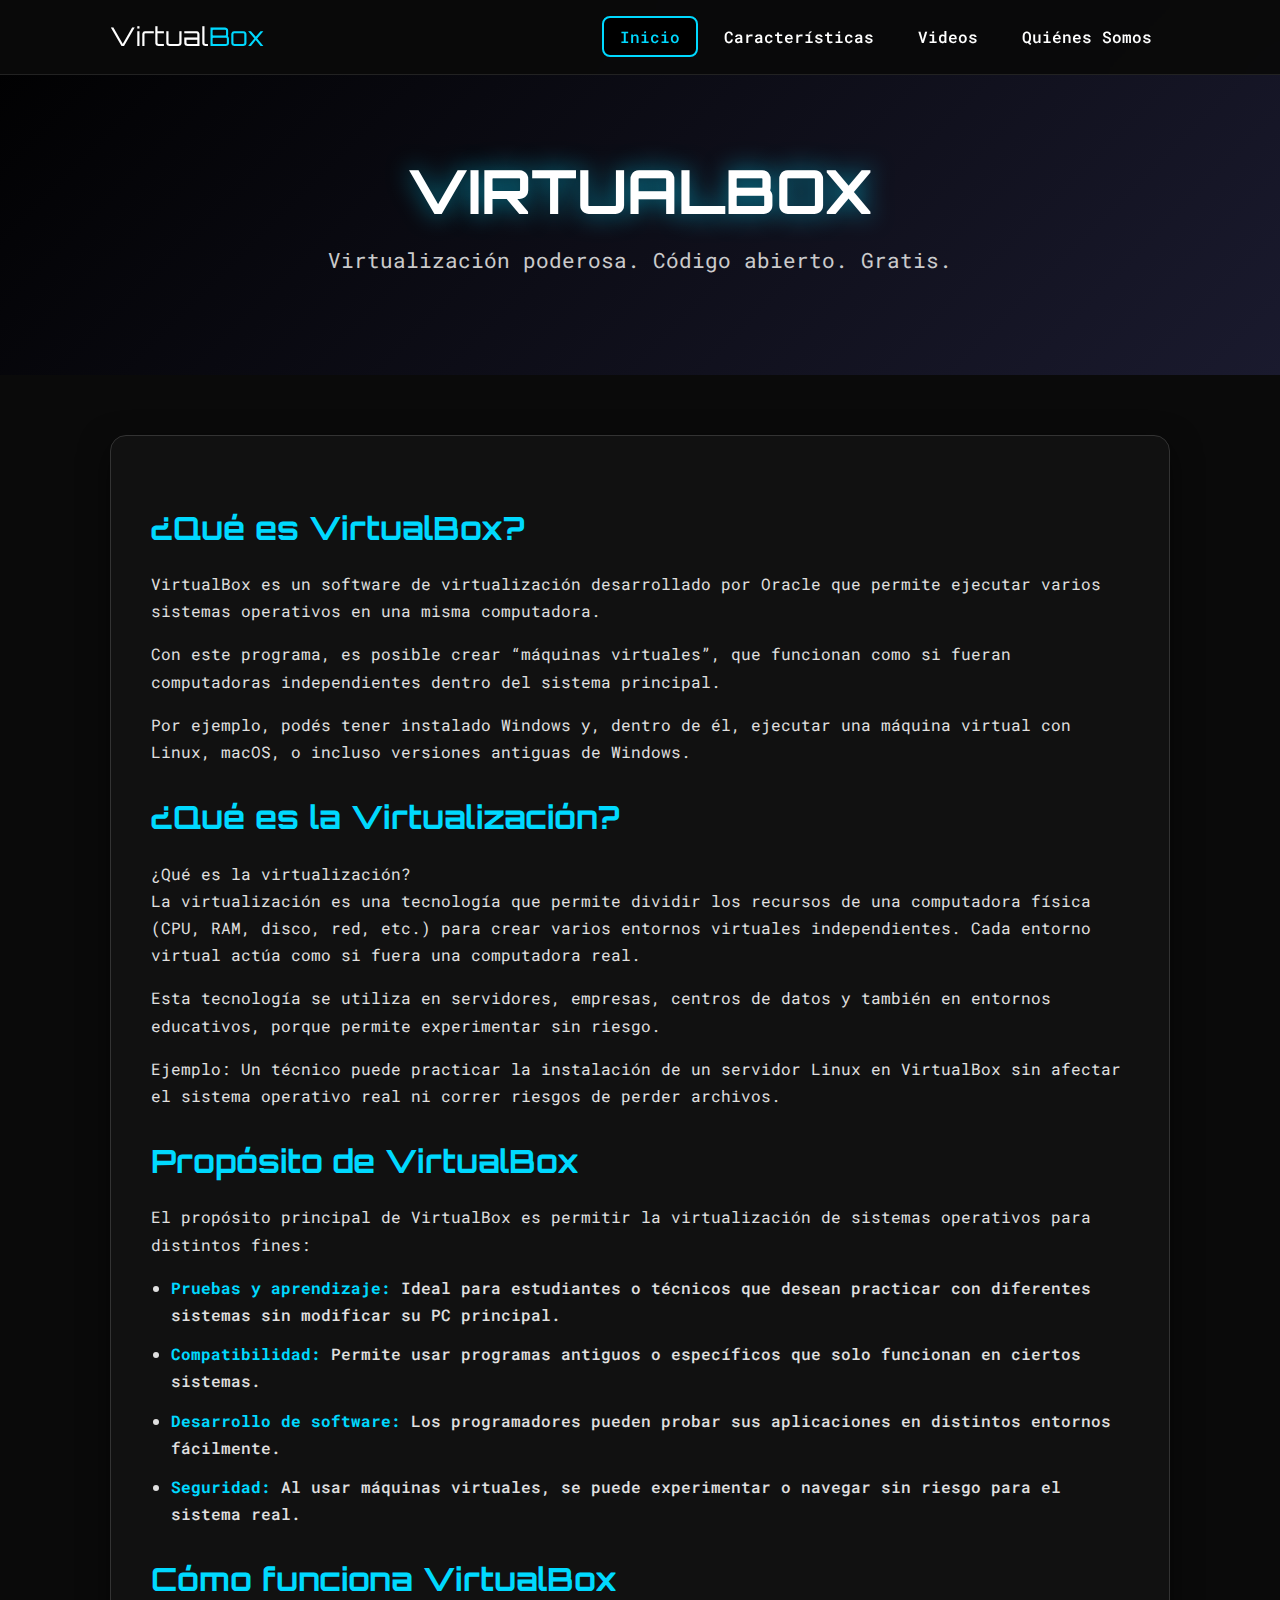
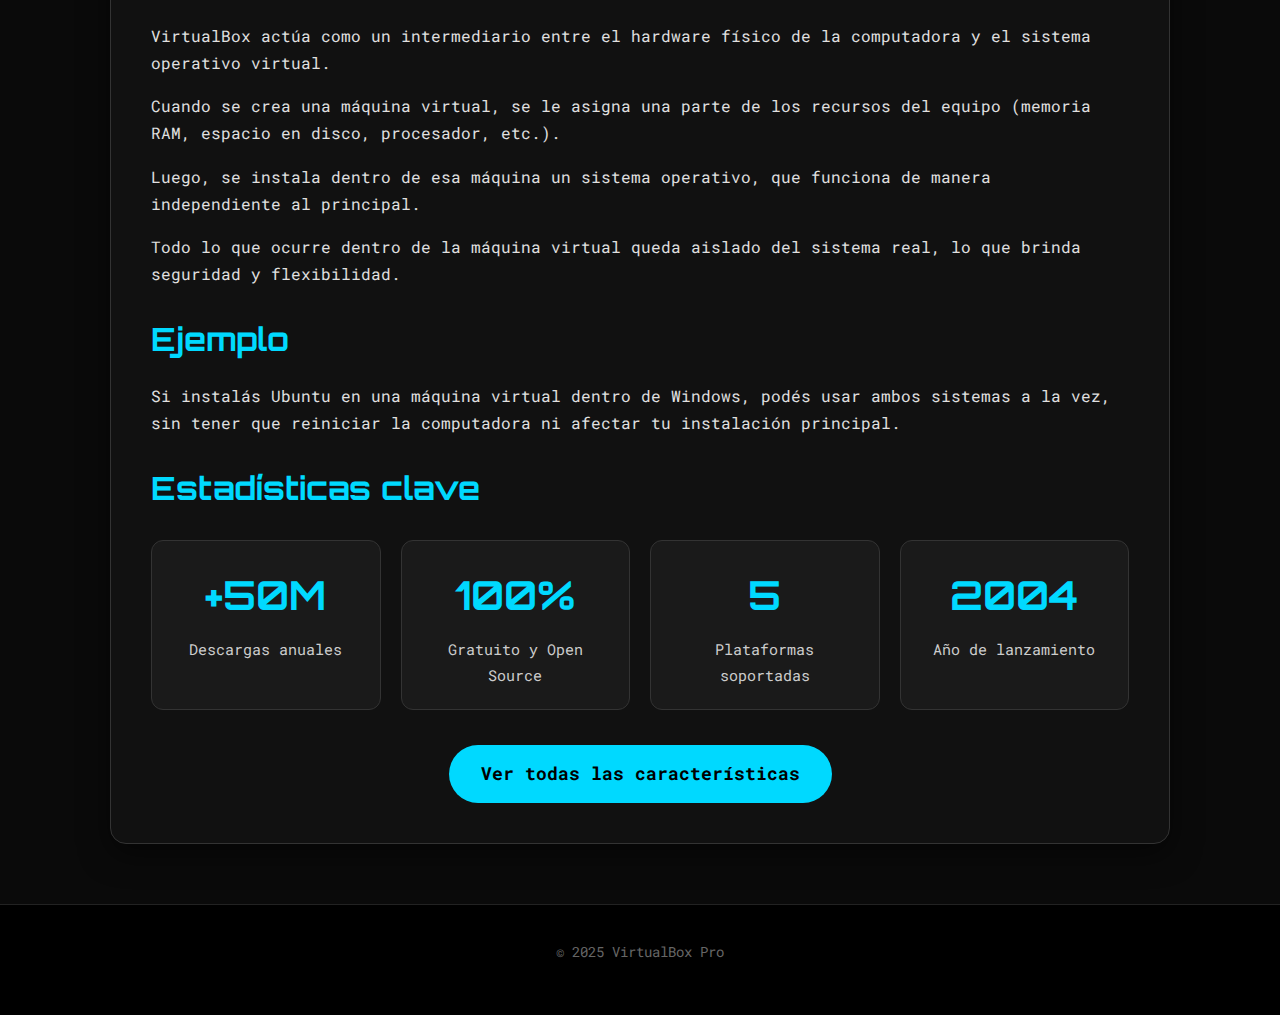
<file: index.html>
<!DOCTYPE html
<html lang="es">
<head>
    <meta charset="UTF-8">
    <meta name="viewport" content="width=device-width, initial-scale=1.0">
    <title>VirtualBox | Inicio</title>
    <link href="https://fonts.googleapis.com/css2?family=Orbitron:wght@500;700&family=Roboto+Mono:wght@300;400&display=swap" rel="stylesheet">
    <link rel="stylesheet" href="Entrada.css">
</head>
<body>

    <!-- NAVEGACIÓN -->
    <nav>
        <div class="nav-container">
            <a href="index.html" class="logo"><span>Virtual</span>Box</a>
            <ul class="nav-links">
                <li><a href="Entrada.html" class="active">Inicio</a></li>
                <li><a href="Caracteristicas.html">Características</a></li>
                <li><a href="videos.html">Videos</a></li>
                <li><a href="Quienes somos.html">Quiénes Somos</a></li>
            </ul>
        </div>
    </nav>

    <!-- HEADER -->
    <header>
        <h1>VIRTUALBOX</h1>
        <p>Virtualización poderosa. Código abierto. Gratis.</p>
    </header>

    <!-- CONTENIDO -->
    <div class="container">
        <section>

            <!-- ¿QUÉ ES VIRTUALBOX? -->
            <h2>¿Qué es VirtualBox?</h2>
            <p>VirtualBox es un software de virtualización desarrollado por Oracle que permite ejecutar varios sistemas operativos en una misma computadora.</p>
            <p>Con este programa, es posible crear “máquinas virtuales”, que funcionan como si fueran computadoras independientes dentro del sistema principal.</p>
            <p>Por ejemplo, podés tener instalado Windows y, dentro de él, ejecutar una máquina virtual con Linux, macOS, o incluso versiones antiguas de Windows.</p>

            <h2>¿Qué es la Virtualización?</h2>
            ¿Qué es la virtualización?
            <p>La virtualización es una tecnología que permite dividir los recursos de una computadora física (CPU, RAM, disco, red, etc.) para crear varios entornos virtuales independientes.
            Cada entorno virtual actúa como si fuera una computadora real.</p>
            <p>Esta tecnología se utiliza en servidores, empresas, centros de datos y también en entornos educativos, porque permite experimentar sin riesgo.</p>
            <p>Ejemplo:
            Un técnico puede practicar la instalación de un servidor Linux en VirtualBox sin afectar el sistema operativo real ni correr riesgos de perder archivos.</p>
            
            <!-- PROPÓSITO -->
            <h2>Propósito de VirtualBox</h2>
            <p>El propósito principal de VirtualBox es permitir la virtualización de sistemas operativos para distintos fines:</p>
            <ul class="purpose-list">
                <li><strong>Pruebas y aprendizaje:</strong> Ideal para estudiantes o técnicos que desean practicar con diferentes sistemas sin modificar su PC principal.</li>
                <li><strong>Compatibilidad:</strong> Permite usar programas antiguos o específicos que solo funcionan en ciertos sistemas.</li>
                <li><strong>Desarrollo de software:</strong> Los programadores pueden probar sus aplicaciones en distintos entornos fácilmente.</li>
                <li><strong>Seguridad:</strong> Al usar máquinas virtuales, se puede experimentar o navegar sin riesgo para el sistema real.</li>
            </ul>

            <!-- CÓMO FUNCIONA -->
            <h2>Cómo funciona VirtualBox</h2>
            <p>VirtualBox actúa como un intermediario entre el hardware físico de la computadora y el sistema operativo virtual.</p>
            <p>Cuando se crea una máquina virtual, se le asigna una parte de los recursos del equipo (memoria RAM, espacio en disco, procesador, etc.).</p>
            <p>Luego, se instala dentro de esa máquina un sistema operativo, que funciona de manera independiente al principal.</p>
            <p>Todo lo que ocurre dentro de la máquina virtual queda aislado del sistema real, lo que brinda seguridad y flexibilidad.</p>

            <h2>Ejemplo</h2>
            <p>Si instalás Ubuntu en una máquina virtual dentro de Windows, podés usar ambos sistemas a la vez, sin tener que reiniciar la computadora ni afectar tu instalación principal.</p>

            <!-- ESTADÍSTICAS (como pediste) -->
            <h2>Estadísticas clave</h2>
            <div class="stats-grid">
                <div class="stat-card">
                    <h3>+50M</h3>
                    <p>Descargas anuales</p>
                </div>
                <div class="stat-card">
                    <h3>100%</h3>
                    <p>Gratuito y Open Source</p>
                </div>
                <div class="stat-card">
                    <h3>5</h3>
                    <p>Plataformas soportadas</p>
                </div>
                <div class="stat-card">
                    <h3>2004</h3>
                    <p>Año de lanzamiento</p>
                </div>
            </div>

            <!-- BOTÓN -->
            <div class="btn-center">
                <a href="Caracteristicas.html" class="btn-primary">Ver todas las características</a>
            </div>

        </section>
    </div>

    <!-- FOOTER -->
    <footer>
        <p>© 2025 VirtualBox Pro</p>
    </footer>

</body>
</html>
</file>
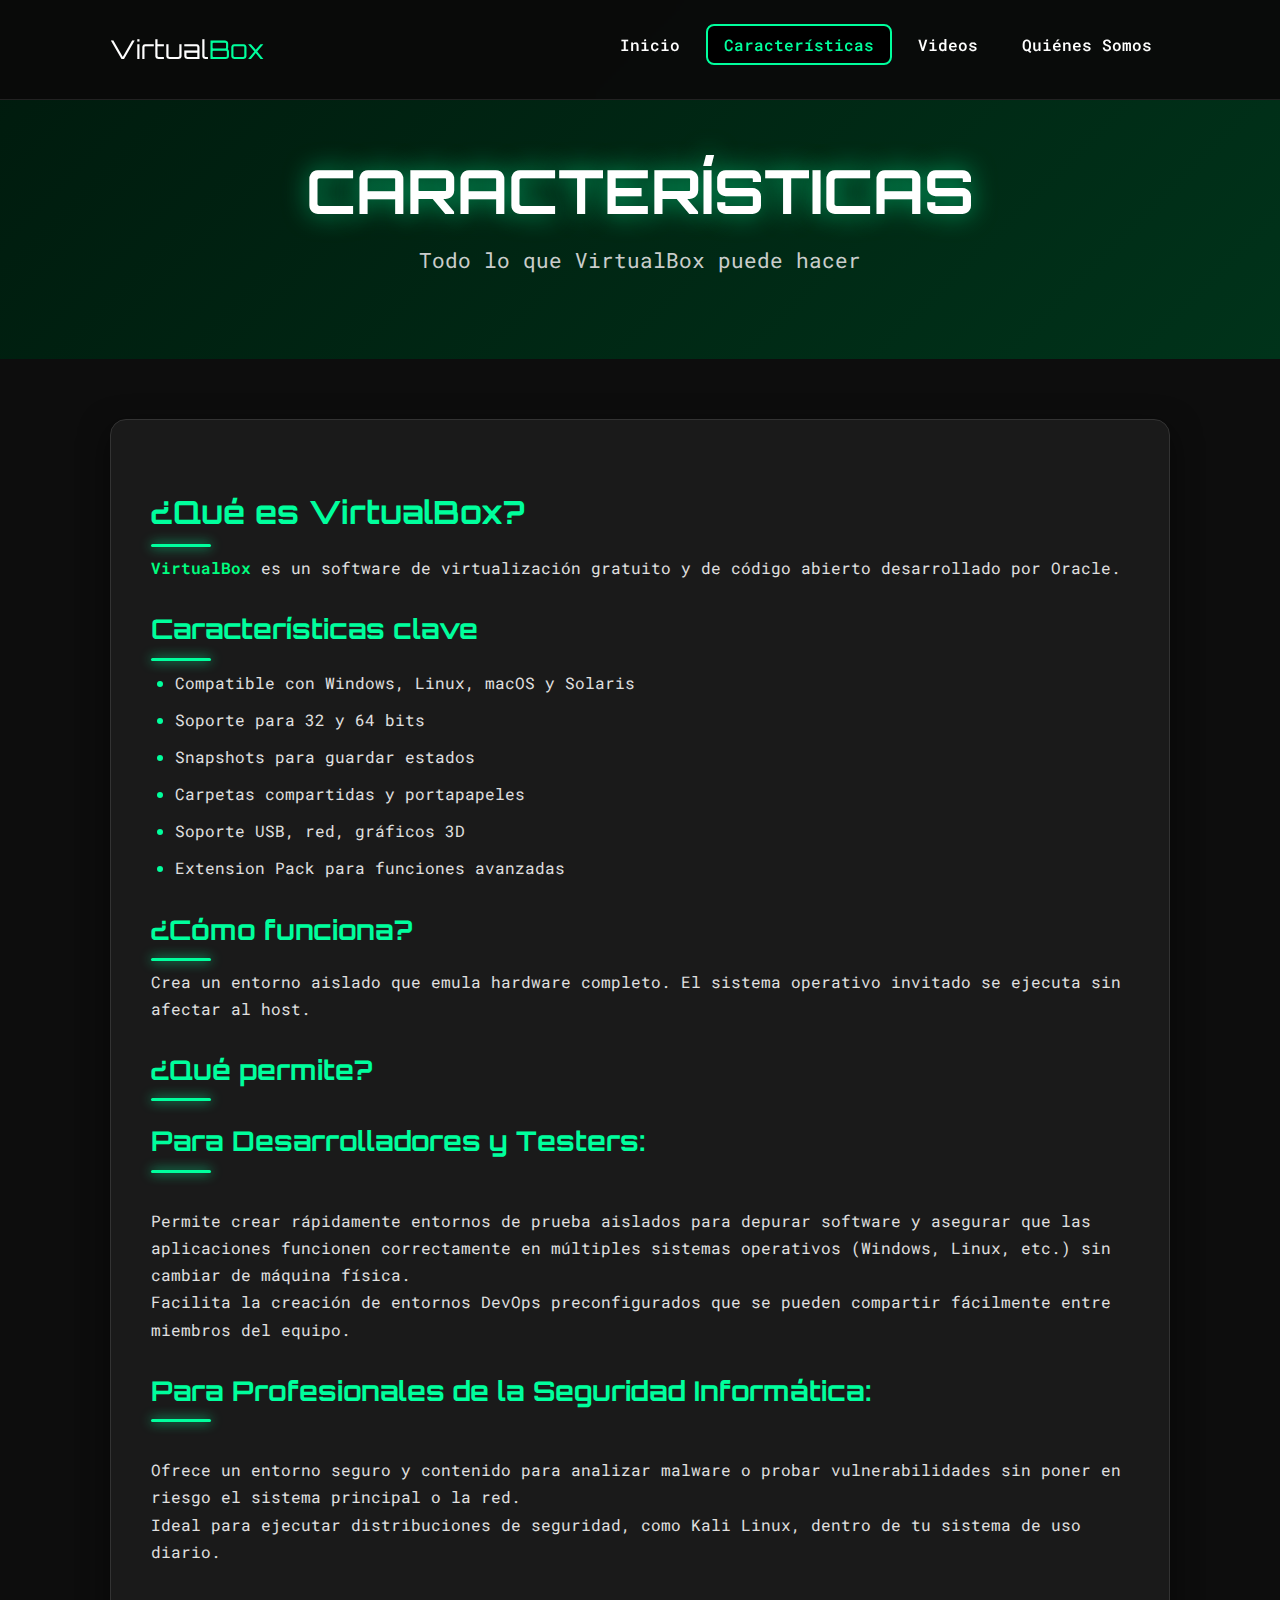
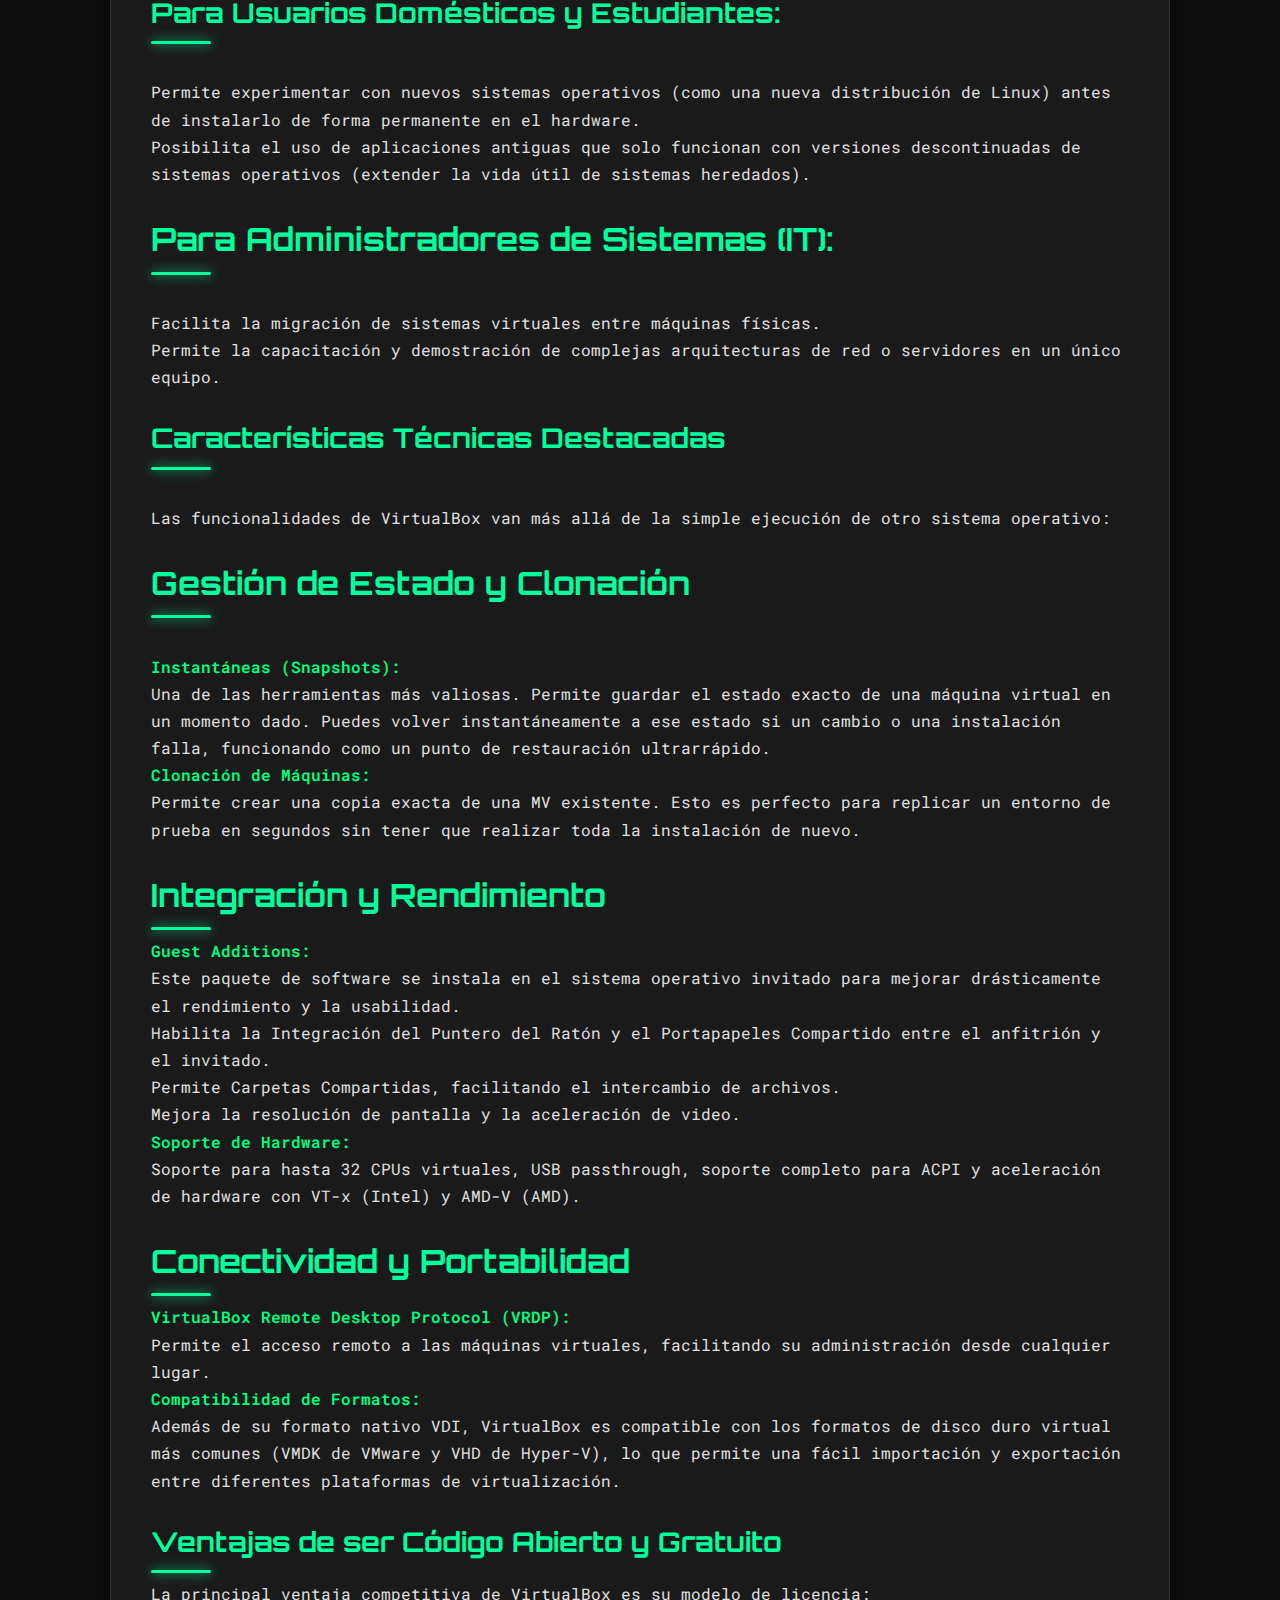
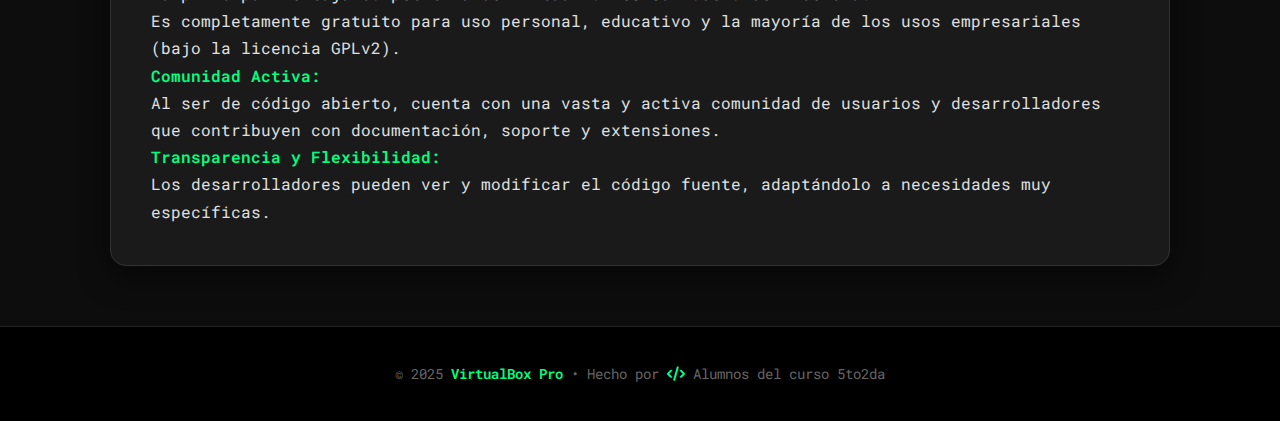
<file: Index.html>
<!DOCTYPE html>
<html lang="es">
<head>
    <meta charset="UTF-8">
    <meta name="viewport" content="width=device-width, initial-scale=1.0">
    <title>VirtualBox | Características</title>
    <link href="https://fonts.googleapis.com/css2?family=Orbitron:wght@500;700&family=Roboto+Mono:wght@300;400&display=swap" rel="stylesheet">
    <link rel="stylesheet" href="https://cdnjs.cloudflare.com/ajax/libs/font-awesome/6.5.0/css/all.min.css">
    <link rel="stylesheet" href="Caracteristicas.css">
</head>
<body>

    <!-- MENÚ CORREGIDO -->
    <nav>
        <div class="nav-container">
            <a href="Entrada.html" class="logo"><span>Virtual</span>Box</a>
            <ul class="nav-links">
                <li><a href="Entrada.html">Inicio</a></li>
                <li><a href="Caracteristicas.html" class="active">Características</a></li>
                <li><a href="Videos.html">Videos</a></li>
                <li><a href="Quienes somos.html">Quiénes Somos</a></li>
            </ul>
        </div>
    </nav>

    <!-- HEADER -->
    <header>
        <h1>CARACTERÍSTICAS</h1>
        <p>Todo lo que VirtualBox puede hacer</p>
    </header>

    <!-- CONTENIDO COMPLETO -->
    <div class="container">
        <section>

            <!-- ¿QUÉ ES? -->
            <h2>¿Qué es VirtualBox?</h2>
            <p><strong>VirtualBox</strong> es un software de virtualización gratuito y de código abierto desarrollado por Oracle.</p>

            <!-- CARACTERÍSTICAS CLAVE -->
            <h3>Características clave</h3>
            <ul>
                <li>Compatible con Windows, Linux, macOS y Solaris</li>
                <li>Soporte para 32 y 64 bits</li>
                <li>Snapshots para guardar estados</li>
                <li>Carpetas compartidas y portapapeles</li>
                <li>Soporte USB, red, gráficos 3D</li>
                <li>Extension Pack para funciones avanzadas</li>
            </ul>

            <!-- ¿CÓMO FUNCIONA? -->
            <h3>¿Cómo funciona?</h3>
            <p>Crea un entorno aislado que emula hardware completo. El sistema operativo invitado se ejecuta sin afectar al host.</p>

            <!-- ¿QUÉ PERMITE? -->
            <h3>¿Qué permite?</h3>

            <h3>Para Desarrolladores y Testers:</h3><br>
            <p>Permite crear rápidamente entornos de prueba aislados para depurar software y asegurar que las aplicaciones funcionen correctamente en múltiples sistemas operativos (Windows, Linux, etc.) sin cambiar de máquina física.</p>
            <p>Facilita la creación de entornos DevOps preconfigurados que se pueden compartir fácilmente entre miembros del equipo.</p>

            <h3>Para Profesionales de la Seguridad Informática:</h3><br>
            <p>Ofrece un entorno seguro y contenido para analizar malware o probar vulnerabilidades sin poner en riesgo el sistema principal o la red.</p>
            <p>Ideal para ejecutar distribuciones de seguridad, como Kali Linux, dentro de tu sistema de uso diario.</p>

            <h3>Para Usuarios Domésticos y Estudiantes:</h3><br>
            <p>Permite experimentar con nuevos sistemas operativos (como una nueva distribución de Linux) antes de instalarlo de forma permanente en el hardware.</p>
            <p>Posibilita el uso de aplicaciones antiguas que solo funcionan con versiones descontinuadas de sistemas operativos (extender la vida útil de sistemas heredados).</p>

            <h2>Para Administradores de Sistemas (IT):</h2><br>
            <p>Facilita la migración de sistemas virtuales entre máquinas físicas.</p>
            <p>Permite la capacitación y demostración de complejas arquitecturas de red o servidores en un único equipo.</p>

            <!-- CARACTERÍSTICAS TÉCNICAS -->
            <h3>Características Técnicas Destacadas</h3><br>
            <p>Las funcionalidades de VirtualBox van más allá de la simple ejecución de otro sistema operativo:</p>

            <h2>Gestión de Estado y Clonación</h2><br>
            <p><strong>Instantáneas (Snapshots):</strong><br> Una de las herramientas más valiosas. Permite guardar el estado exacto de una máquina virtual en un momento dado. Puedes volver instantáneamente a ese estado si un cambio o una instalación falla, funcionando como un punto de restauración ultrarrápido.</p>
            <p><strong>Clonación de Máquinas:</strong><br> Permite crear una copia exacta de una MV existente. Esto es perfecto para replicar un entorno de prueba en segundos sin tener que realizar toda la instalación de nuevo.</p>

            <h2>Integración y Rendimiento</h2>
            <p><strong>Guest Additions:</strong><br> Este paquete de software se instala en el sistema operativo invitado para mejorar drásticamente el rendimiento y la usabilidad.</p>
            <p>Habilita la Integración del Puntero del Ratón y el Portapapeles Compartido entre el anfitrión y el invitado.</p>
            <p>Permite Carpetas Compartidas, facilitando el intercambio de archivos.</p>
            <p>Mejora la resolución de pantalla y la aceleración de video.</p>
            <p><strong>Soporte de Hardware:</strong><br> Soporte para hasta 32 CPUs virtuales, USB passthrough, soporte completo para ACPI y aceleración de hardware con VT-x (Intel) y AMD-V (AMD).</p>

            <h2>Conectividad y Portabilidad</h2>
            <p><strong>VirtualBox Remote Desktop Protocol (VRDP):</strong><br> Permite el acceso remoto a las máquinas virtuales, facilitando su administración desde cualquier lugar.</p>
            <p><strong>Compatibilidad de Formatos:</strong><br> Además de su formato nativo VDI, VirtualBox es compatible con los formatos de disco duro virtual más comunes (VMDK de VMware y VHD de Hyper-V), lo que permite una fácil importación y exportación entre diferentes plataformas de virtualización.</p>

            <!-- VENTAJAS -->
            <h3>Ventajas de ser Código Abierto y Gratuito</h3>
            <p>La principal ventaja competitiva de VirtualBox es su modelo de licencia:</p>
            <p>Es completamente gratuito para uso personal, educativo y la mayoría de los usos empresariales (bajo la licencia GPLv2).</p>
            <p><strong>Comunidad Activa:</strong><br> Al ser de código abierto, cuenta con una vasta y activa comunidad de usuarios y desarrolladores que contribuyen con documentación, soporte y extensiones.</p>
            <p><strong>Transparencia y Flexibilidad:</strong><br> Los desarrolladores pueden ver y modificar el código fuente, adaptándolo a necesidades muy específicas.</p>

        </section>
    </div>

    <!-- FOOTER -->
    <footer>
        <p>© 2025 <strong>VirtualBox Pro</strong> • Hecho por <i class="fas fa-code" style="color: var(--accent);"></i> Alumnos del curso 5to2da</p>
    </footer>

</body>
</html>
</file>
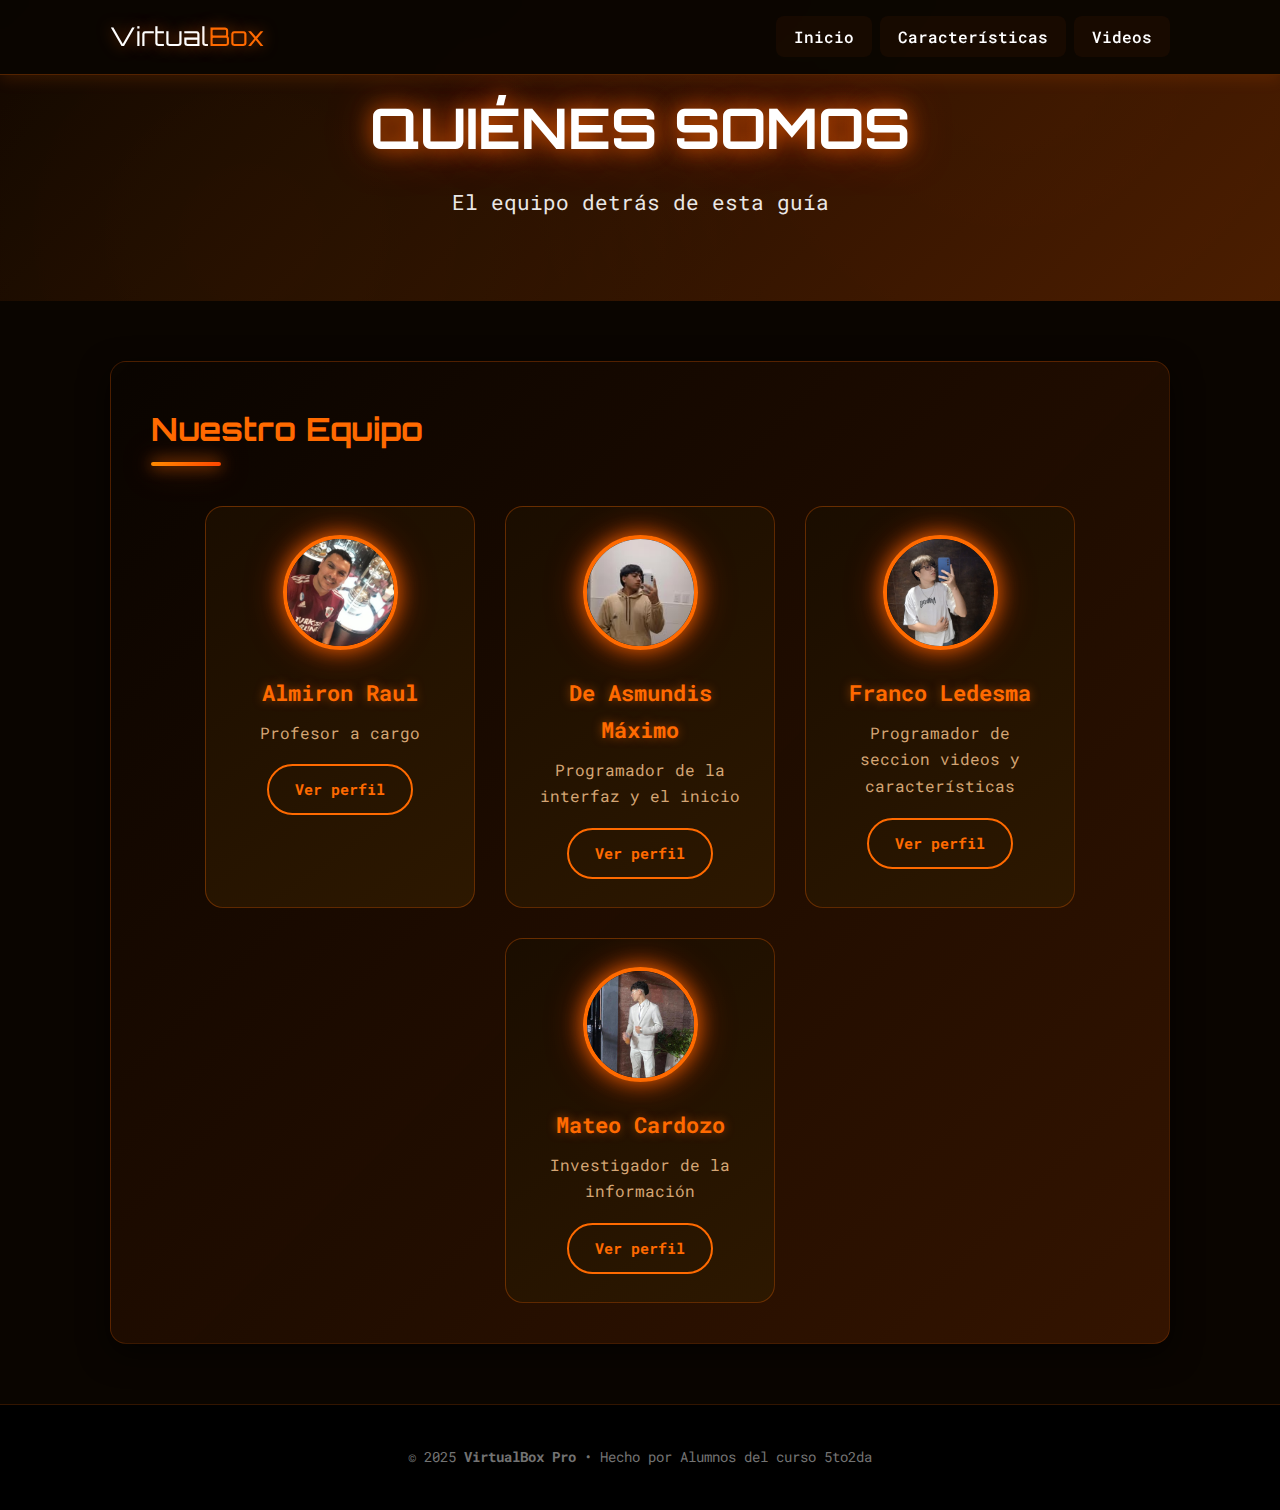
<file: Quienes somos.html>
<!DOCTYPE html>
<html lang="es">
<head>
    <meta charset="UTF-8">
    <meta name="viewport" content="width=device-width, initial-scale=1.0">
    <title>VirtualBox | Equipo</title>
    <link href="https://fonts.googleapis.com/css2?family=Orbitron:wght@500;700&family=Roboto+Mono:wght@300;400&display=swap" rel="stylesheet">
    <link rel="stylesheet" href="Quienes somos.css">
</head>
<body>

    <!-- MENÚ (TU ESTILO) -->
    <nav>
        <div class="nav-container">
            <a href="index.html" class="logo"><span>Virtual</span>Box</a>
            <ul class="nav-links">
                <li><a href="index.html">Inicio</a></li>
                <li><a href="Caracteristicas.html">Características</a></li>
                <li><a href="videos.html">Videos</a></li>
                
            </ul>
        </div>
    </nav>

    <!-- HEADER -->
    <header>
        <h1>QUIÉNES SOMOS</h1>
        <p>El equipo detrás de esta guía</p>
    </header>

    <!-- EQUIPO: 4 CUADRITOS -->
    <div class="container">
        <section>
            <h2>Nuestro Equipo</h2>
            <div class="team">
                <!-- MIEMBRO 1 -->
                <div class="member">
                    <img src="alm.jpg" alt="Profesor Almiron">
                    <h3>Almiron Raul</h3>
                    <p>Profesor a cargo</p>
                    <a href="https://www.instagram.com/raul.eliass/" class="btn" target="_blank">Ver perfil</a>
                </div>

                <!-- MIEMBRO 2 -->
                <div class="member">
                    <img src="maxi.jpg">
                    <h3>De Asmundis Máximo</h3>
                    <p>Programador de la interfaz y el inicio</p>
                    <a href="https://www.instagram.com/snz.maxi/" class="btn" target="_blank" >Ver perfil</a>
                </div>

                <!-- MIEMBRO 3 -->
                <div class="member">
                    <img src="franka.jpg">
                    <h3>Franco Ledesma</h3>
                    <p>Programador de seccion videos y características</p>
                    <a href="https://www.instagram.com/frank.ll01/" class="btn" target="_blank" >Ver perfil</a>
                </div>

                <!-- MIEMBRO 4 -->
                <div class="member">
                    <img src="mate.jpg" alt="Mateo">
                    <h3>Mateo Cardozo</h3>
                    <p>Investigador de la información</p>
                    <a href="https://www.instagram.com/mateo.cardzo/" class="btn" target="_blank" >Ver perfil</a>
                </div>
            </div>
        </section>
    </div>

    <footer>
        <p>© 2025 <strong>VirtualBox Pro</strong> • Hecho por <i class="fas fa-code" style="color: var(--accent);"></i> Alumnos del curso 5to2da</p>
    </footer>

</body>

</html>
</file>
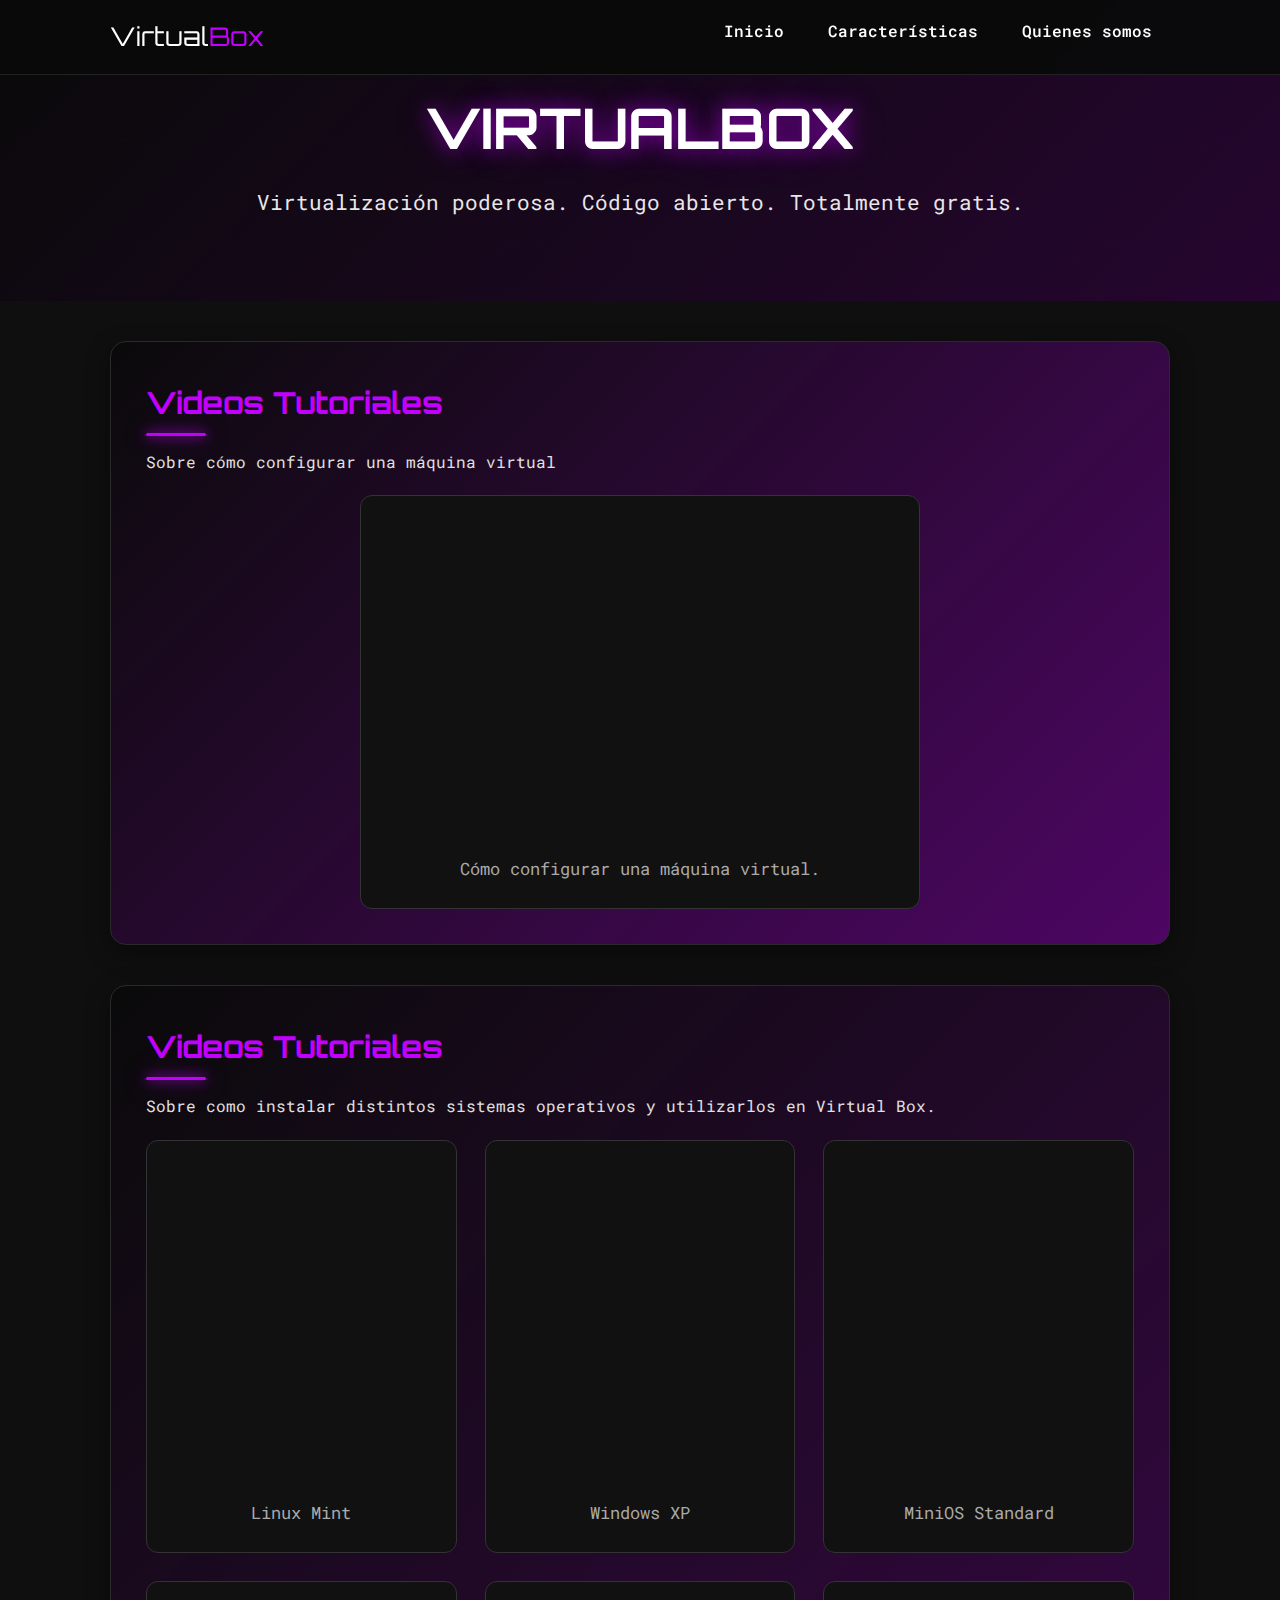
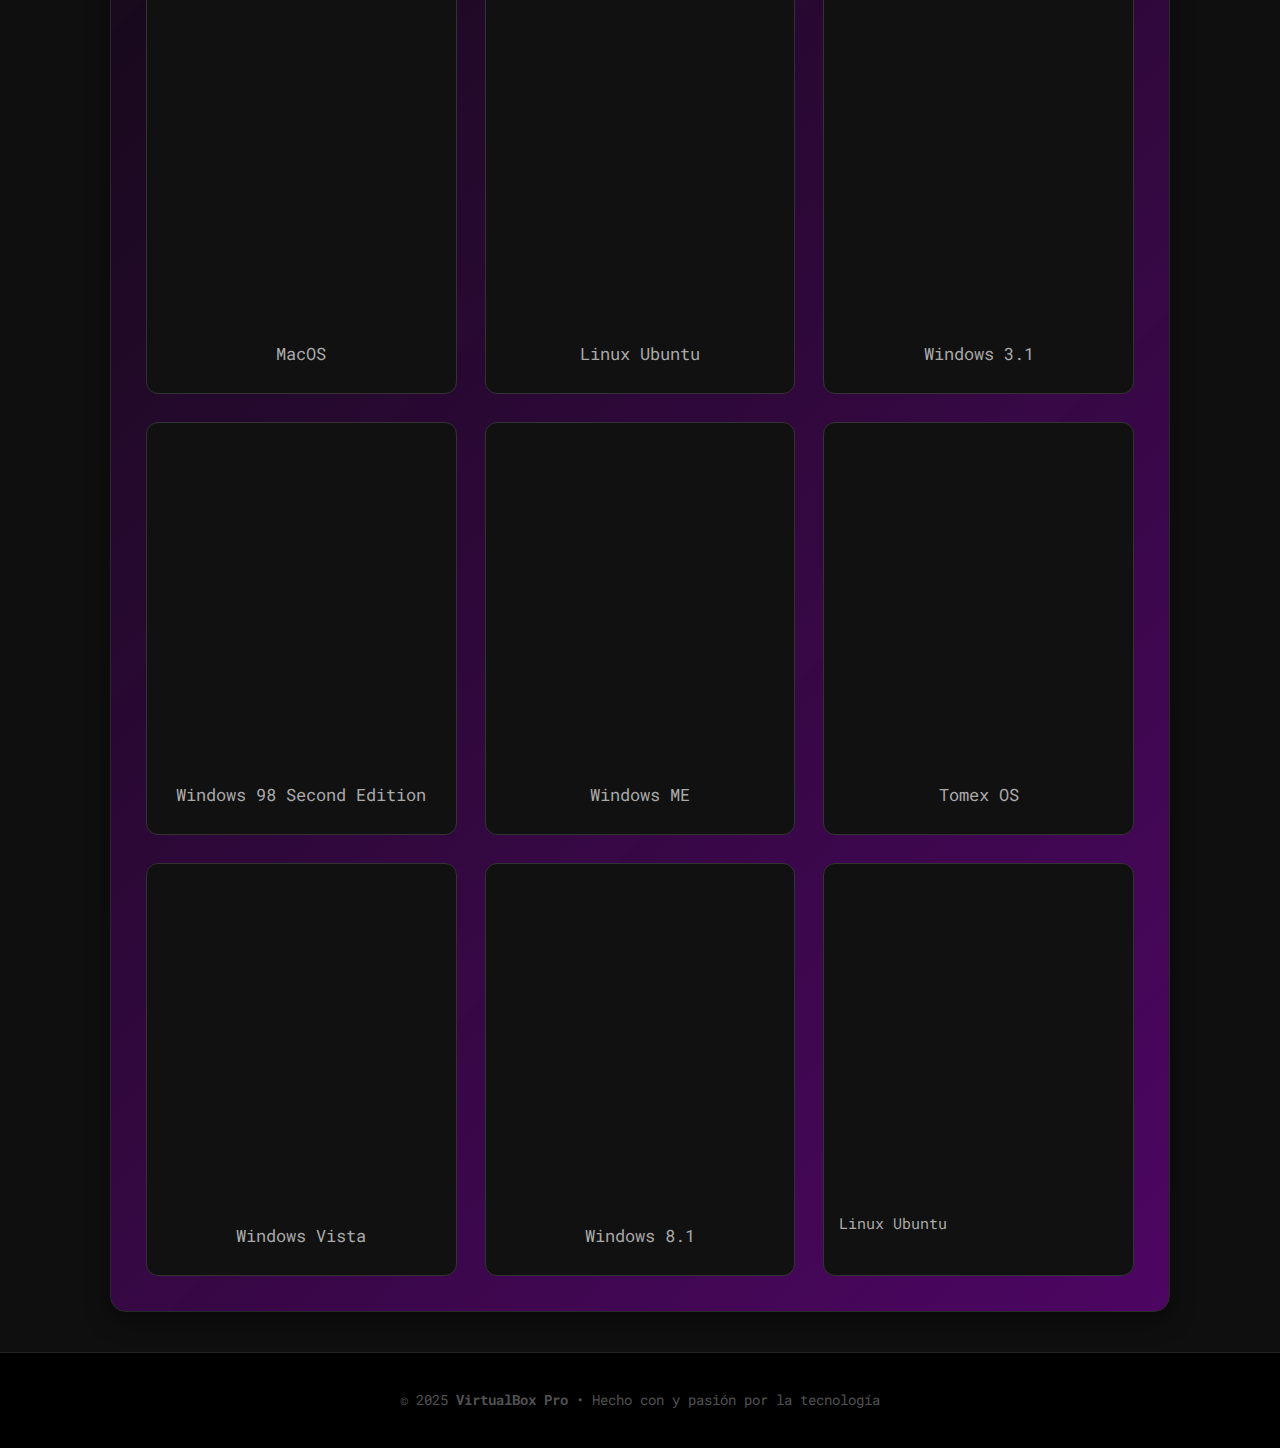
<file: videos.html>
<!DOCTYPE html>
<html lang="es">
<head>
    <meta charset="UTF-8">
    <meta name="viewport" content="width=device-width, initial-scale=1.0">
    <title>VirtualBox | Guía Profesional</title>
    <link href="https://fonts.googleapis.com/css2?family=Orbitron:wght@500;700&family=Roboto+Mono:wght@300;400&display=swap" rel="stylesheet">
    <link rel="stylesheet" href="videos.css">
</head>
<body>
    <header>
        <h1>VIRTUALBOX</h1>
        <p>Virtualización poderosa. Código abierto. Totalmente gratis.</p>
    </header>
       <nav>
        <div class="nav-container">
            <a href="videos1.html" class="logo"><span>Virtual</span>Box</a>
            <div class="nav-links">
               <li><a href="index.html">Inicio</a></li>
                <li><a href="Caracteristicas.html">Características</a></li>
                <li><a href="Quienes Somos.html">Quienes somos</a></li>
            </div>
        </div>
    </nav>
    <div class="container1">
        <section>
            <h2>Videos Tutoriales</h2>
            <p>Sobre cómo configurar una máquina virtual</p>
            <div class="video-container">
                <div class="video-item">
                    <iframe src="https://www.youtube.com/embed/OpaqkOXoT6M" title="¿Cómo crear una maquina virtual en virtualBox?" frameborder="0" allow="accelerometer; autoplay; clipboard-write; encrypted-media; gyroscope; picture-in-picture; web-share" referrerpolicy="strict-origin-when-cross-origin" allowfullscreen></iframe>
                    <div class="video-info">
                    <p>Cómo configurar una máquina virtual.</p>
                    </div>
                </div>
            </div>
        </section>
    </div>
    <div class="container">
        <section>
            <h2>Videos Tutoriales</h2>
            <p>Sobre como instalar distintos sistemas operativos y utilizarlos en Virtual Box.</p>
            <div class="video-container">
                <div class="video-item">
                    <iframe src="https://www.youtube.com/embed/MgbAe6r_KW4" title="Cómo utilizar Linux Mint en una máquina virtual?" frameborder="0" allow="accelerometer; autoplay; clipboard-write; encrypted-media; gyroscope; picture-in-picture; web-share" referrerpolicy="strict-origin-when-cross-origin" allowfullscreen></iframe>
                    <div class="video-info">
                    <p>Linux Mint</p>
                    </div>
                </div>
                <div class="video-item">
                    <iframe src="https://www.youtube.com/embed/Zpsgx2Kzfe4" title="Cómo utilizar Windows XP en una máquina virtual?" frameborder="0" allow="accelerometer; autoplay; clipboard-write; encrypted-media; gyroscope; picture-in-picture; web-share" referrerpolicy="strict-origin-when-cross-origin" allowfullscreen></iframe>
                    <div class="video-info">
                    <p>Windows XP</p>
                    </div>
                </div>
                <div class="video-item">
                    <iframe src="https://www.youtube.com/embed/nkRy3QdUgig" title="Cómo utilizar MiniOS en una máquina virtual?" frameborder="0" allow="accelerometer; autoplay; clipboard-write; encrypted-media; gyroscope; picture-in-picture; web-share" referrerpolicy="strict-origin-when-cross-origin" allowfullscreen></iframe>
                    <div class="video-info">
                    <p>MiniOS Standard</p>
                    </div>
                </div>
                <div class="video-item">
                    <iframe src="https://www.youtube.com/embed/5kyaCP5zqHg" title="Como Instalar &quot;MacOS&quot; en Windows" frameborder="0" allow="accelerometer; autoplay; clipboard-write; encrypted-media; gyroscope; picture-in-picture; web-share" referrerpolicy="strict-origin-when-cross-origin" allowfullscreen></iframe>
                    <div class="video-info">
                    <p>MacOS</p>
                    </div>
                </div>
                <div class="video-item">
                    <iframe src="https://www.youtube.com/embed/0NrkBkcgkG8" title="Como instalar Ubuntu en Virtual box" frameborder="0" allow="accelerometer; autoplay; clipboard-write; encrypted-media; gyroscope; picture-in-picture; web-share" referrerpolicy="strict-origin-when-cross-origin" allowfullscreen></iframe>
                    <div class="video-info">
                    <p>Linux Ubuntu</p>
                    </div>
                </div>
                <div class="video-item">
                    <iframe src="https://www.youtube.com/embed/KrS6-_zvKrw" title="Tutorial como instalar windows 3.1 en virtual box" frameborder="0" allow="accelerometer; autoplay; clipboard-write; encrypted-media; gyroscope; picture-in-picture; web-share" referrerpolicy="strict-origin-when-cross-origin" allowfullscreen></iframe>
                    <div class="video-info">
                    <p>Windows 3.1</p>
                    </div>
                </div>
                <div class="video-item">
                    <iframe src="https://www.youtube.com/embed/NhgG9JzD-ZM" title="Como instalar windows 98 second edition en virtual box" frameborder="0" allow="accelerometer; autoplay; clipboard-write; encrypted-media; gyroscope; picture-in-picture; web-share" referrerpolicy="strict-origin-when-cross-origin" allowfullscreen></iframe>
                    <div class="video-info">
                    <p>Windows 98 Second Edition</p>
                    </div>
                </div>
                <div class="video-item">
                    <iframe src="https://www.youtube.com/embed/LYHNUdPXCb0" title="Cómo utilizar Windows ME en una máquina virtual?" frameborder="0" allow="accelerometer; autoplay; clipboard-write; encrypted-media; gyroscope; picture-in-picture; web-share" referrerpolicy="strict-origin-when-cross-origin" allowfullscreen></iframe>
                    <div class="video-info">
                    <p>Windows ME</p>
                    </div>
                </div>
                <div class="video-item">
                    <iframe src="https://www.youtube.com/embed/QQQ5hta1IXc" title="Cómo utilizar Tomex OS en una máquina virtual?" frameborder="0" allow="accelerometer; autoplay; clipboard-write; encrypted-media; gyroscope; picture-in-picture; web-share" referrerpolicy="strict-origin-when-cross-origin" allowfullscreen></iframe>
                    <div class="video-info">
                    <p>Tomex OS</p>
                    </div>
                </div>
                <div class="video-item">
                    <iframe src="https://www.youtube.com/embed/HxVr7sOsF1Y" title="Cómo utilizar Windows Vista en una máquina virtual?" frameborder="0" allow="accelerometer; autoplay; clipboard-write; encrypted-media; gyroscope; picture-in-picture; web-share" referrerpolicy="strict-origin-when-cross-origin" allowfullscreen></iframe>
                    <div class="video-info">
                    <p>Windows Vista</p>
                    </div>
                </div>
                <div class="video-item">
                    <iframe src="https://www.youtube.com/embed/NTas7xHsW8U" title="Como instalar windows 8.1 en virtual box" frameborder="0" allow="accelerometer; autoplay; clipboard-write; encrypted-media; gyroscope; picture-in-picture; web-share" referrerpolicy="strict-origin-when-cross-origin" allowfullscreen></iframe>
                    <div class="video-info">
                    <p>Windows 8.1</p>
                    </div>
                </div>
                <div class="video-item">
                    <iframe src="https://www.youtube.com/embed/nt9XfI61Y-Q" title="Como instalar linux ubuntu en virtual box" frameborder="0" allow="accelerometer; autoplay; clipboard-write; encrypted-media; gyroscope; picture-in-picture; web-share" referrerpolicy="strict-origin-when-cross-origin" allowfullscreen></iframe>
                    <p>Linux Ubuntu</p>
                </div>
            </div>
        </div>
        </section>
        

    <!-- Footer -->
    <footer>
        <p>© 2025 <strong>VirtualBox Pro</strong> • Hecho con <i class="fas fa-code" style="color: var(--accent);"></i> y pasión por la tecnología</p>
    </footer>

</body>

</html>
</file>
<file: Entrada.css>
:root {
    --accent: #00d9ff;
    --bg: #0a0a0a;
    --card: #111;
}

* { margin: 0; padding: 0; box-sizing: border-box; }

body {
    font-family: 'Roboto Mono', monospace;
    background: var(--bg);
    color: #e0e0e0;
    line-height: 1.7;
}

nav {
    position: fixed;
    top: 0;
    width: 100%;
    background: rgba(10,10,10,0.95);
    backdrop-filter: blur(10px);
    z-index: 1000;
    padding: 15px 0;
    border-bottom: 1px solid #222;
}

.nav-container {
    max-width: 1100px;
    margin: 0 auto;
    display: flex;
    justify-content: space-between;
    align-items: center;
    padding: 0 20px;
}

.logo {
    font-family: 'Orbitron', sans-serif;
    font-size: 1.6em;
    color: var(--accent);
    text-decoration: none;
}

.logo span { color: white; }

.nav-links {
    display: flex;
    list-style: none;
    gap: 8px;
}

.nav-links a {
    color: #fff;
    text-decoration: none;
    padding: 8px 16px;
    border-radius: 8px;
    font-weight: 500;
    transition: 0.3s;
    border: 2px solid transparent;
}

.nav-links a:hover,
.nav-links a.active {
    background: #000;
    color: var(--accent);
    border: 2px solid var(--accent);
}

header {
    background: linear-gradient(135deg, #000, #1a1a2e);
    text-align: center;
    padding: 140px 20px 80px;
}

header h1 {
    font-family: 'Orbitron', sans-serif;
    font-size: 3.8em;
    color: white;
    text-shadow: 0 0 25px rgba(0,217,255,0.6);
}

header p {
    font-size: 1.3em;
    opacity: 0.9;
}

.container {
    max-width: 1100px;
    margin: 60px auto;
    padding: 0 20px;
}

section {
    background: var(--card);
    padding: 40px;
    border-radius: 16px;
    border: 1px solid #333;
    box-shadow: 0 10px 30px rgba(0,0,0,0.5);
}

h2 {
    font-family: 'Orbitron', sans-serif;
    color: var(--accent);
    margin: 25px 0 15px;
    font-size: 2em;
}

p {
    margin-bottom: 16px;
}

.purpose-list {
    padding-left: 20px;
    margin: 15px 0;
}

.purpose-list li {
    margin-bottom: 12px;
    font-weight: 500;
}

.purpose-list strong {
    color: var(--accent);
}

/* ESTADÍSTICAS */
.stats-grid {
    display: grid;
    grid-template-columns: repeat(auto-fit, minmax(180px, 1fr));
    gap: 20px;
    margin: 25px 0;
}

.stat-card {
    background: #1a1a1a;
    padding: 20px;
    border-radius: 12px;
    text-align: center;
    border: 1px solid #333;
}

.stat-card h3 {
    color: var(--accent);
    font-size: 2.5em;
    margin: 0;
    font-family: 'Orbitron', sans-serif;
}

.stat-card p {
    margin: 8px 0 0;
    font-size: 0.95em;
    color: #ccc;
}

/* BOTÓN */
.btn-center {
    text-align: center;
    margin-top: 35px;
}

.btn-primary {
    background: var(--accent);
    color: #000;
    padding: 14px 32px;
    border-radius: 50px;
    text-decoration: none;
    font-weight: bold;
    font-size: 1.1em;
    display: inline-block;
    transition: all 0.3s ease;
}

.btn-primary:hover {
    transform: translateY(-3px);
    box-shadow: 0 0 25px rgba(0,217,255,0.6);
}

footer {
    text-align: center;
    padding: 35px;
    background: #000;
    color: #666;
    font-size: 0.9em;
    border-top: 1px solid #222;
}
</file>
<file: Caracteristicas.css>
:root {
    --accent: #00ff9d;
    --bg: #0d0d0d;
    --card: #1a1a1a;
    --accent-strong: #00ff80; /* Verde lima neón, parecido pero distinto */
}

* { margin: 0; padding: 0; box-sizing: border-box; }

body {
    font-family: 'Roboto Mono', monospace;
    background: var(--bg);
    color: #e0e0e0;
    line-height: 1.7;
}

nav {
    position: fixed;
    top: 0;
    width: 100%;
    background: rgba(10,10,10,0.95);
    backdrop-filter: blur(10px);
    z-index: 1000;
    padding: 15px 0;
    border-bottom: 1px solid #222;
}

.nav-container {
    max-width: 1100px;
    margin: 0 auto;
    display: flex;
    justify-content: space-between;
    align-items: center;
    padding: 0 20px;
}

.logo {
    font-family: 'Orbitron', sans-serif;
    font-size: 1.6em;
    color: var(--accent);
    text-decoration: none;
}

.logo span { color: white; }

.nav-links {
    display: flex;
    list-style: none;
    gap: 8px;
}

.nav-links a {
    color: #fff;
    text-decoration: none;
    padding: 8px 16px;
    border-radius: 8px;
    font-weight: 500;
    transition: 0.3s;
    border: 2px solid transparent;
}

.nav-links a:hover,
.nav-links a.active {
    background: #000;
    color: var(--accent);
    border: 2px solid var(--accent);
}

header {
    background: linear-gradient(135deg, #001a0d, #00331a);
    text-align: center;
    padding: 140px 20px 80px;
}

header h1 {
    font-family: 'Orbitron', sans-serif;
    font-size: 3.8em;
    color: white;
    text-shadow: 0 0 25px rgba(0,255,157,0.6);
}

header p {
    font-size: 1.3em;
    opacity: 0.9;
}

.container {
    max-width: 1100px;
    margin: 60px auto;
    padding: 0 20px;
}

section {
    background: var(--card);
    padding: 40px;
    border-radius: 16px;
    border: 1px solid #333;
    box-shadow: 0 10px 30px rgba(0,0,0,0.5);
}

h2, h3 {
    font-family: 'Orbitron', sans-serif;
    color: var(--accent);
    margin: 25px 0 15px;
    font-size: 2em;
    position: relative;
}

h3 {
    font-size: 1.7em;
}

/* EFECTO SUBRAYADO */
h2::after, h3::after {
    content: '';
    position: absolute;
    bottom: -8px;
    left: 0;
    width: 60px;
    height: 3px;
    background: var(--accent);
    border-radius: 2px;
    box-shadow: 0 0 12px var(--accent);
}

/* AQUÍ ESTÁ EL CAMBIO: strong en títulos */
h2 strong, h3 strong {
    color: var(--accent-strong);
    text-shadow: 0 0 15px rgba(0, 255, 128, 0.6);
    font-weight: 700;
}

/* Opcional: strong en párrafos normales */
p strong {
    color: var(--accent-strong);
    font-weight: 600;
}

ul {
    margin: 16px 0;
    padding-left: 24px;
}

ul li {
    margin-bottom: 10px;
}

ul li::marker {
    color: var(--accent);
}

footer {
    text-align: center;
    padding: 35px;
    background: #000;
    color: #666;
    font-size: 0.9em;
    border-top: 1px solid #222;
}

footer i {
    color: var(--accent);
}
</file>
<file: Quienes somos.css>
:root {
    --bg: #0a0500;
    --card: linear-gradient(135deg, rgba(10, 5, 0, 0.4), rgba(80, 30, 0, 0.6));
    --text: #f0e0d0;
    --text-light: #d4a574;
    --accent: #ff6a00;           /* Naranja neón principal */
    --accent-hover: #ff4500;     /* Naranja más intenso */
    --gradient: linear-gradient(135deg, #ff8c00, #ff4500);
}

* { margin: 0; padding: 0; box-sizing: border-box; }

body {
    font-family: 'Roboto Mono', monospace;
    background-color: var(--bg);
    color: var(--text);
    line-height: 1.7;
}

/* ====================== MENÚ ====================== */
nav {
    position: fixed;
    top: 0;
    width: 100%;
    background: rgba(10, 5, 0, 0.95);
    backdrop-filter: blur(10px);
    z-index: 1000;
    padding: 15px 0;
    border-bottom: 1px solid rgba(255, 106, 0, 0.3);
    box-shadow: 0 4px 15px rgba(255, 106, 0, 0.15);
}

.nav-container {
    max-width: 1100px;
    margin: 0 auto;
    display: flex;
    justify-content: space-between;
    align-items: center;
    padding: 0 20px;
}

.logo {
    font-family: 'Orbitron', sans-serif;
    font-size: 1.6em;
    color: var(--accent);
    text-decoration: none;
    text-shadow: 0 0 15px rgba(255, 106, 0, 0.6);
}

.logo span { color: white; }

.nav-links {
    display: flex;
    list-style: none;
    gap: 8px;
}

.nav-links a {
    color: #fff;
    text-decoration: none;
    padding: 8px 16px;
    border-radius: 8px;
    font-weight: 500;
    transition: all 0.3s ease;
    border: 2px solid transparent;
    background: rgba(255, 106, 0, 0.05);
}

.nav-links a:hover,
.nav-links a.active {
    color: var(--accent);
    background: var(--gradient);
    border: 2px solid var(--accent);
    box-shadow: 0 0 20px rgba(255, 106, 0, 0.4);
    transform: translateY(-2px);
}

/* ====================== HEADER ====================== */
header {
    background: var(--gradient);
    background: linear-gradient(135deg, rgba(20, 8, 0, 0.5), rgba(100, 40, 0, 0.7));
    color: white;
    text-align: center;
    padding: 80px 20px;
    position: relative;
    overflow: hidden;
}

header::before {
    content: '';
    position: absolute;
    top: 0; left: 0; right: 0; bottom: 0;
    background: 
        radial-gradient(circle at 20% 80%, rgba(255, 140, 0, 0.1) 0%, transparent 50%),
        radial-gradient(circle at 80% 20%, rgba(255, 69, 0, 0.1) 0%, transparent 50%);
    opacity: 0.3;
    z-index: 0;
}

header h1 {
    font-family: 'Orbitron', sans-serif;
    font-size: 3.5em;
    margin-bottom: 10px;
    text-shadow: 
        0 0 20px rgba(255, 106, 0, 0.8),
        0 0 40px rgba(255, 69, 0, 0.5);
    z-index: 1;
    position: relative;
}

header p {
    font-size: 1.3em;
    opacity: 0.9;
    z-index: 1;
    position: relative;
}

/* ====================== CONTENIDO ====================== */
.container {
    max-width: 1100px;
    margin: 60px auto;
    padding: 0 20px;
}

section {
    background: var(--card);
    padding: 40px;
    border-radius: 16px;
    border: 1px solid rgba(255, 106, 0, 0.2);
    box-shadow: 0 10px 30px rgba(0, 0, 0, 0.6);
    transition: transform 0.3s ease;
}

section:hover {
    transform: translateY(-5px);
}

h2 {
    font-family: 'Orbitron', sans-serif;
    color: var(--accent);
    margin-bottom: 25px;
    font-size: 2em;
    position: relative;
    display: inline-block;
}

h2::after {
    content: '';
    position: absolute;
    bottom: -10px;
    left: 0;
    width: 70px;
    height: 4px;
    background: var(--gradient);
    border-radius: 2px;
    box-shadow: 0 0 15px var(--accent), 0 0 30px rgba(255, 106, 0, 0.5);
}

/* ====================== 4 CUADRITOS ====================== */
.team {
    display: flex;
    flex-wrap: wrap;
    gap: 30px;
    justify-content: center;
    margin-top: 25px;
}

.member {
    background: linear-gradient(145deg, #1a0d00, #2d1800);
    padding: 28px;
    border-radius: 18px;
    text-align: center;
    width: 270px;
    border: 1px solid rgba(255, 106, 0, 0.3);
    transition: all 0.4s ease;
    position: relative;
    overflow: hidden;
}

.member::before {
    content: '';
    position: absolute;
    top: 0; left: 0; right: 0; bottom: 0;
    background: var(--gradient);
    opacity: 0;
    transition: opacity 0.4s;
    z-index: 0;
}

.member:hover::before {
    opacity: 0.1;
}

.member:hover {
    border-color: var(--accent);
    transform: translateY(-8px) scale(1.03);
    box-shadow: 
        0 0 30px rgba(255, 106, 0, 0.4),
        0 0 50px rgba(255, 69, 0, 0.2);
}

.member img {
    width: 115px;
    height: 115px;
    border-radius: 50%;
    object-fit: cover;
    margin-bottom: 18px;
    border: 4px solid var(--accent);
    box-shadow: 
        0 0 20px rgba(255, 106, 0, 0.8),
        0 0 35px rgba(255, 69, 0, 0.5);
    z-index: 1;
    position: relative;
}

.member h3 {
    color: var(--accent);
    margin-bottom: 8px;
    font-size: 1.35em;
    text-shadow: 0 0 10px rgba(255, 106, 0, 0.5);
    z-index: 1;
    position: relative;
}

.member p {
    color: var(--text-light);
    font-size: 0.98em;
    margin-bottom: 18px;
    z-index: 1;
    position: relative;
}

.btn {
    display: inline-block;
    background: transparent;
    color: var(--accent);
    padding: 11px 26px;
    text-decoration: none;
    border: 2px solid var(--accent);
    border-radius: 50px;
    font-weight: bold;
    font-size: 0.92em;
    transition: all 0.3s ease;
    z-index: 1;
    position: relative;
}

.btn:hover {
    background: var(--gradient);
    color: #000;
    box-shadow: 
        0 0 25px rgba(255, 106, 0, 0.8),
        0 0 40px rgba(255, 69, 0, 0.5);
    transform: translateY(-3px);
}

footer {
    text-align: center;
    padding: 40px;
    background: #000;
    color: #888;
    font-size: 0.9em;
    border-top: 1px solid rgba(255, 106, 0, 0.2);
}

footer p {
    opacity: 0.85;
}

@media (max-width: 768px) {
    .member {
        width: 100%;
        max-width: 320px;
    }
    header h1 { font-size: 2.8em; }
}
</file>
<file: videos.css>
:root {
    --bg: #0f0f0f;
    --card: linear-gradient(135deg, rgba(0, 0, 0, 0.3), rgba(119, 0, 155, 0.6));
    --text: #e0e0e0;
    --text-light: #aaaaaa;
    --accent: #c300ff;           /* Neon púrpura principal */
    --accent-hover: #a000d4;     /* Hover más oscuro */
}

* {
    margin: 0;
    padding: 0;
    box-sizing: border-box;
}

body {
    font-family: 'Roboto Mono', monospace;
    background-color: var(--bg);
    color: var(--text);
    line-height: 1.7;
}

header {
    background: linear-gradient(135deg, rgba(0, 0, 0, 0.3), rgba(60, 0, 78, 0.6)); /* Fondo con toque morado */
    color: white;
    text-align: center;
    padding: 80px 20px;
    position: relative;
    overflow: hidden;
}

header::before {
    content: '';
    position: absolute;
    top: 0; left: 0; right: 0; bottom: 0;
    background: url('data:image/svg+xml;utf8,<svg xmlns="http://www.w3.org/2000/svg" width="100" height="100" viewBox="0 0 100 100"><rect width="100" height="100" fill="%23000"/><path d="M0,50 Q25,30 50,50 T100,50" stroke="%23c300ff" stroke-width="1" fill="none" opacity="0.1"/></svg>') repeat;
    opacity: 0.1;
    z-index: 0;
}

header h1 {
    font-family: 'Orbitron', sans-serif;
    font-size: 3.5em;
    margin-bottom: 10px;
    text-shadow: 0 0 20px rgba(195, 0, 255, 0.6), 0 0 40px rgba(195, 0, 255, 0.3);
    z-index: 1;
    position: relative;
}

header p {
    font-size: 1.3em;
    opacity: 0.9;
    z-index: 1;
    position: relative;
}

.container {
    max-width: 1100px;
    margin: 40px auto;
    padding: 0 20px;
}

.container1 {
    max-width: 1100px;
    margin: 40px auto;
    padding: 0 20px;
}

section {
    background: var(--card);
    padding: 35px;
    margin-bottom: 30px;
    border-radius: 16px;
    border: 1px solid #2a2a2a;
    box-shadow: 0 8px 25px rgba(0, 0, 0, 0.4);
    transition: transform 0.3s ease;
}

section:hover {
    transform: translateY(-5px);
}

h2 {
    font-family: 'Orbitron', sans-serif;
    color: var(--accent);
    margin-bottom: 20px;
    font-size: 1.9em;
    position: relative;
    display: inline-block;
}

h2::after {
    content: '';
    position: absolute;
    bottom: -8px;
    left: 0;
    width: 60px;
    height: 3px;
    background: var(--accent);
    border-radius: 2px;
    box-shadow: 0 0 12px var(--accent), 0 0 25px rgba(195, 0, 255, 0.5);
}

ul {
    margin: 20px 0;
    padding-left: 25px;
}

li {
    margin-bottom: 12px;
    position: relative;
}

li::marker {
    color: var(--accent);
}

.video-container {
    display: flex;
    flex-wrap: wrap;
    gap: 28px;
    justify-content: center;
    margin-top: 20px;
}

.video-item {
    flex: 1 1 300px;
    max-width: 560px;
    background: #111;
    padding: 15px;
    border-radius: 12px;
    border: 1px solid #333;
    transition: all 0.3s ease;
}

.video-item:hover {
    border-color: var(--accent);
    box-shadow: 0 0 20px rgba(195, 0, 255, 0.4), 0 0 35px rgba(195, 0, 255, 0.2);
    transform: translateY(-3px);
}

iframe {
    width: 100%;
    height: 315px;
    border: none;
    border-radius: 8px;
}

.video-item p {
    margin-top: 10px;
    color: var(--text-light);
    font-size: 0.95em;
}

.team {
    display: flex;
    flex-wrap: wrap;
    gap: 25px;
    justify-content: center;
    margin-top: 25px;
}

.member {
    background: #111;
    padding: 25px;
    border-radius: 16px;
    text-align: center;
    width: 260px;
    border: 1px solid #333;
    transition: all 0.3s ease;
}

.member:hover {
    border-color: var(--accent);
    transform: scale(1.05);
    box-shadow: 0 0 25px rgba(195, 0, 255, 0.3), 0 0 40px rgba(195, 0, 255, 0.15);
}

.member img {
    width: 110px;
    height: 110px;
    border-radius: 50%;
    object-fit: cover;
    margin-bottom: 15px;
    border: 3px solid var(--accent);
    box-shadow: 0 0 18px rgba(195, 0, 255, 0.6), 0 0 30px rgba(195, 0, 255, 0.3);
}

.member h3 {
    color: var(--accent);
    margin-bottom: 8px;
}

.btn {
    display: inline-block;
    background: transparent;
    color: var(--accent);
    padding: 12px 28px;
    text-decoration: none;
    border: 2px solid var(--accent);
    border-radius: 50px;
    margin-top: 15px;
    font-weight: bold;
    transition: all 0.3s ease;
    font-size: 0.95em;
}

.btn:hover {
    background: var(--accent);
    color: #000;
    box-shadow: 0 0 20px rgba(195, 0, 255, 0.7), 0 0 35px rgba(195, 0, 255, 0.4);
    transform: translateY(-3px);
}

footer {
    text-align: center;
    padding: 35px;
    background: #000;
    color: #666;
    font-size: 0.9em;
    border-top: 1px solid #222;
}

footer p {
    opacity: 0.8;
}

footer i {
    color: var(--accent);
}

@media (max-width: 768px) {
    header h1 {
        font-size: 2.5em;
    }

    iframe {
        height: 200px;
    }

    .member {
        width: 100%;
        max-width: 300px;
    }
}

.video-info {
    font-size: large;
    padding: 10px;
    text-align: center;
}
nav {
    position: fixed;
    top: 0;
    width: 100%;
    background: rgba(10, 10, 10, 0.95);
    backdrop-filter: blur(10px);
    z-index: 1000;
    padding: 15px 0;
    border-bottom: 1px solid #222;
}

.nav-container {
    max-width: 1100px;
    margin: 0 auto;
    display: flex;
    justify-content: space-between;
    align-items: center;
    padding: 0 20px;
}

.logo {
    font-family: 'Orbitron', sans-serif;
    font-size: 1.6em;
    color: var(--accent);
    text-decoration: none;
}

.logo span {
    color: white;
}

.nav-links {
    display: flex;
    list-style: none;
    gap: 8px;
}

.nav-links a {
    color: #fff;
    text-decoration: none;
    padding: 8px 16px;
    border-radius: 8px;
    font-weight: 500;
    transition: 0.3s;
    border: 2px solid transparent;
}

.nav-links a:hover .nav-links a.active {
    background: #000;
    color: var(--accent);
    border: 2px solid var(--accent);
}

nav {
    position: fixed;
    top: 0;
    width: 100%;
    background: rgba(10,10,10,0.95);
    backdrop-filter: blur(10px);
    z-index: 1000;
    padding: 15px 0;
    border-bottom: 1px solid #222;
}

.nav-container {
    max-width: 1100px;
    margin: 0 auto;
    display: flex;
    justify-content: space-between;
    align-items: center;
    padding: 0 20px;
}

.logo {
    font-family: 'Orbitron', sans-serif;
    font-size: 1.6em;
    color: var(--accent);
    text-decoration: none;
}

.logo span { 
    color: white; 
}

.nav-links {
    display: flex;
    list-style: none;
    gap: 8px;
}

.nav-links a {
    color: #fff;
    text-decoration: none;
    padding: 8px 16px;
    border-radius: 8px;
    font-weight: 500;
    transition: 0.3s;
    border: 2px solid transparent;
}

.nav-links a:hover,
.nav-links a.active {
    background: #000;
    color: var(--accent);
    border: 2px solid var(--accent);
}
</file>
